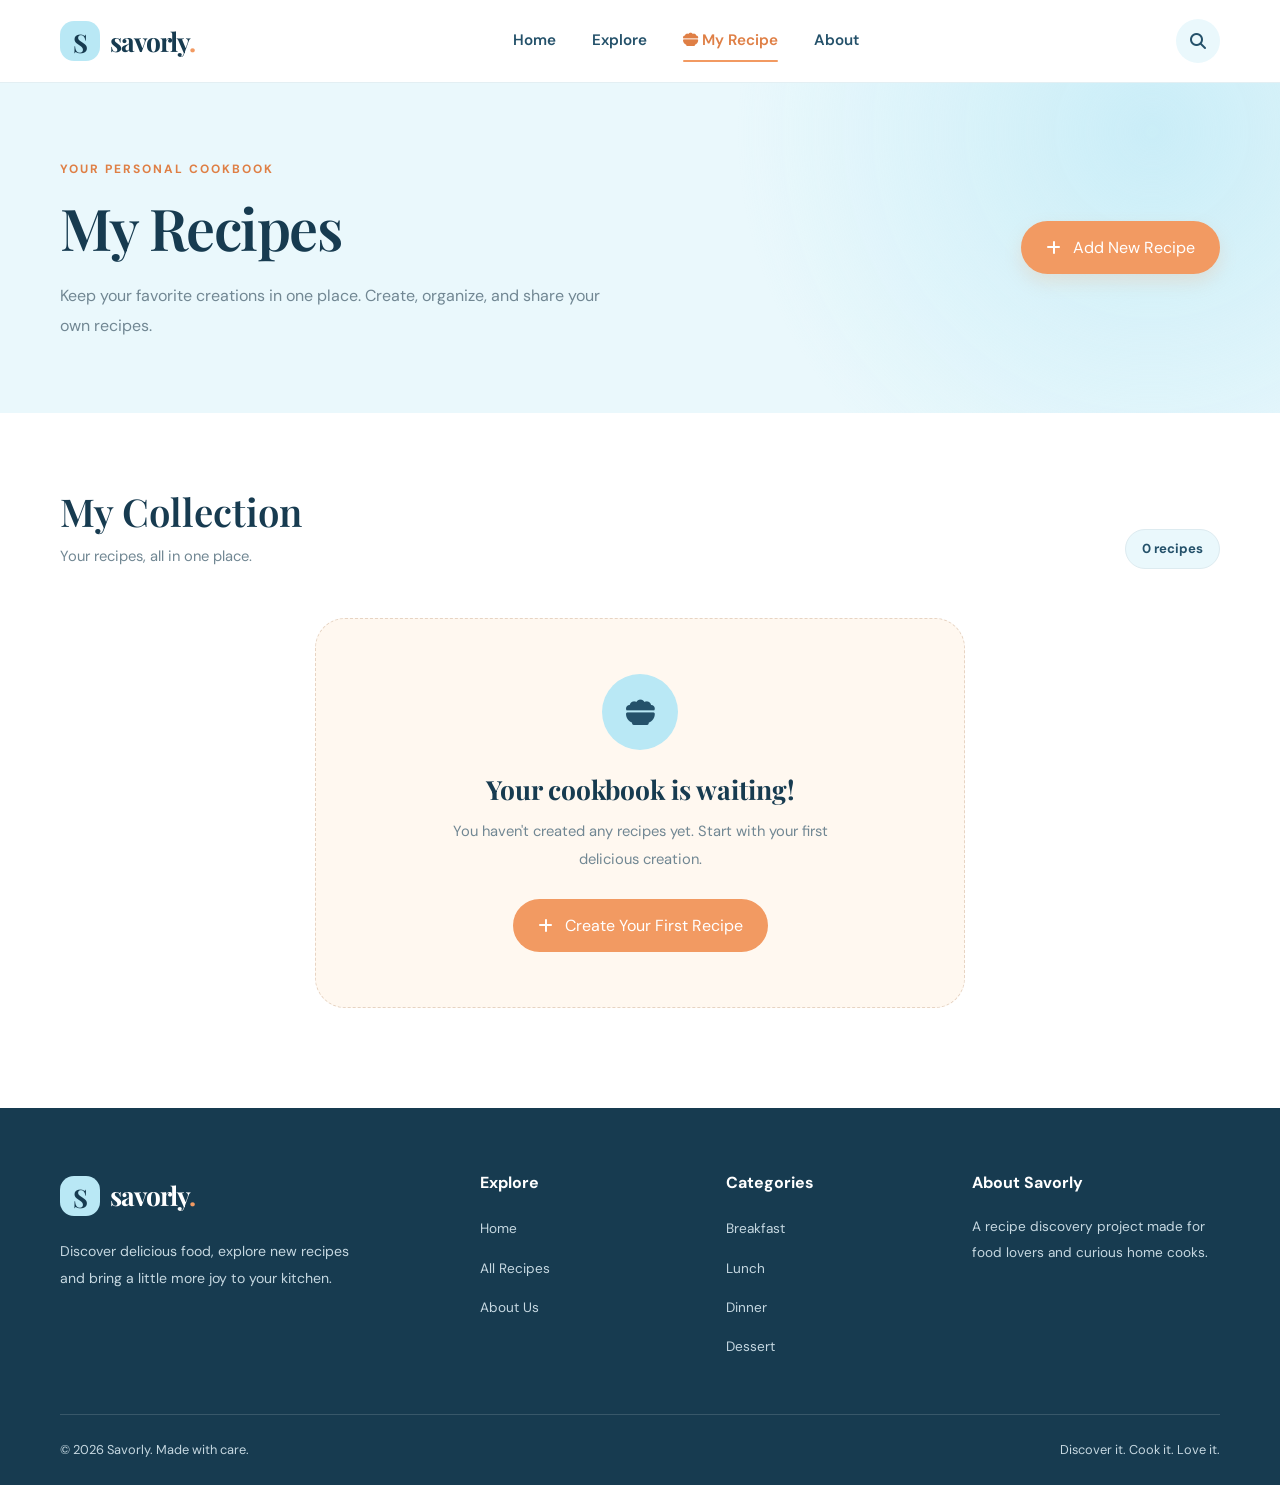
<file: savorly/my-recipes.html>
<!DOCTYPE html>
<html lang="en">
<head>
    <meta charset="UTF-8">
    <meta name="viewport" content="width=device-width, initial-scale=1.0">

    <title>My Recipes | Savorly</title>

    <link rel="stylesheet" href="/assets/css/styles.css">
    <link rel="stylesheet" href="/assets/css/my-recipes.css">

    <!-- Font Awesome icons -->
    <link
        rel="stylesheet"
        href="https://cdnjs.cloudflare.com/ajax/libs/font-awesome/6.7.2/css/all.min.css"
    >
</head>

<body>
    <!-- HEADER -->
    <header class="header">
        <nav class="navbar container">

            <!-- Brand -->
            <a href="index.html" class="brand" >
                <span class="brand-icon">S</span>
                <span class="brand-name">savorly<span>.</span></span>
            </a>

            <!-- Navigation links -->
            <ul class="nav-menu">
                <li>
                    <a href="index.html" class="nav-link ">Home</a>
                </li>
                <li>
                    <a href="explore.html" class="nav-link">Explore</a>
                </li>
                <li>
                    <a href="my-recipes.html" class="nav-link active">
                        <span ><i class="fa-solid fa-bowl-food"></i></span>
                        My Recipe
                    </a>
                </li>
                
                <li>
                    <a href="about.html" class="nav-link">About</a>
                </li>
                
            </ul>

            <!-- Search -->
            <a href="explore.html" class="search-button">
                <i class="fa-solid fa-magnifying-glass"></i>
            </a>

        </nav>
    </header>


    <main class="my-recipes-page">

        <!-- PAGE INTRODUCTION -->
        <section class="my-recipes-hero">
            <div class="container my-recipes-hero-content">

                <div class="my-recipes-heading">
                    <span class="eyebrow">YOUR PERSONAL COOKBOOK</span>

                    <h1>My Recipes</h1>

                    <p>
                        Keep your favorite creations in one place.
                        Create, organize, and share your own recipes.
                    </p>
                </div>

                <button
                    type="button"
                    class="button my-recipes-add-button"
                    id="add-recipe-button"
                >
                    <i class="fa-solid fa-plus"></i>
                    Add New Recipe
                </button>

            </div>
        </section>


        <!-- RECIPE COLLECTION -->
        <section class="my-recipes-section">
            <div class="container">

                <div class="my-recipes-toolbar">
                    <div>
                        <h2>My Collection</h2>
                        <p>Your recipes, all in one place.</p>
                    </div>

                    <span
                        class="my-recipes-count"
                        id="my-recipes-count"
                    >
                        0 recipes
                    </span>
                </div>


                <!-- JavaScript will render recipe cards here -->
                <div
                    class="my-recipes-grid"
                    id="my-recipes-grid"
                ></div>


                <!-- Empty state: shown when there are no user recipes -->
                <div
                    class="my-recipes-empty"
                    id="my-recipes-empty"
                >
                    <div class="my-recipes-empty-icon">
                        <i class="fa-solid fa-bowl-food"></i>
                    </div>

                    <h3>Your cookbook is waiting!</h3>

                    <p>
                        You haven't created any recipes yet.
                        Start with your first delicious creation.
                    </p>

                    <button
                        type="button"
                        class="button"
                        id="empty-add-recipe-button"
                    >
                        <i class="fa-solid fa-plus"></i>
                        Create Your First Recipe
                    </button>
                </div>

            </div>
        </section>


        <!-- ADD / EDIT RECIPE FORM -->
        <section
            class="my-recipe-form-section"
            id="my-recipe-form-section"
            hidden
        >
            <div class="container">

                <div class="my-recipe-form-card">

                    <div class="my-recipe-form-heading">
                        <div>
                            <span class="eyebrow">MAKE IT YOUR OWN</span>
                            <h2 id="recipe-form-title">Create a Recipe</h2>
                            <p>
                                Add the details so you can cook it again
                                whenever you like.
                            </p>
                        </div>

                        <button
                            type="button"
                            class="my-recipe-close-button"
                            id="cancel-recipe-button"
                            aria-label="Close recipe form"
                        >
                            <i class="fa-solid fa-xmark"></i>
                        </button>
                    </div>


                    <form id="my-recipe-form">

                        <!-- Used to distinguish editing from creating -->
                        <input
                            type="hidden"
                            id="edit-recipe-id"
                            name="id"
                        >


                        <div class="my-recipe-form-grid">

                            <!-- Recipe name -->
                            <div class="form-group">
                                <label for="recipe-title">
                                    Recipe Name
                                </label>

                                <input
                                    type="text"
                                    id="recipe-title"
                                    name="title"
                                    placeholder="e.g. Creamy Mushroom Pasta"
                                    required
                                    maxlength="100"
                                >
                            </div>


                            <!-- Image path or URL -->
                            <div class="form-group">
                                <label for="recipe-image">
                                    Image URL or Path
                                </label>

                                <input
                                    type="text"
                                    id="recipe-image"
                                    name="image"
                                    placeholder="assets/image/my-dish.jpg"
                                    required
                                >
                            </div>


                            <!-- Description -->
                            <div class="form-group form-group-full">
                                <label for="recipe-description">
                                    Description
                                </label>

                                <textarea
                                    id="recipe-description"
                                    name="description"
                                    rows="3"
                                    placeholder="What makes this recipe special?"
                                    required
                                ></textarea>
                            </div>


                            <!-- Category -->
                            <div class="form-group">
                                <label for="recipe-category">
                                    Meal Type
                                </label>

                                <select
                                    id="recipe-category"
                                    name="mealType"
                                    required
                                >
                                    <option value="">Choose a category</option>
                                    <option value="Breakfast">Breakfast</option>
                                    <option value="Lunch">Lunch</option>
                                    <option value="Dinner">Dinner</option>
                                    <option value="Dessert">Dessert</option>
                                    <option value="Snack">Snack</option>
                                    <option value="Drinks">Drinks</option>
                                </select>
                            </div>


                            <!-- Difficulty -->
                            <div class="form-group">
                                <label for="recipe-difficulty">
                                    Difficulty
                                </label>

                                <select
                                    id="recipe-difficulty"
                                    name="difficulty"
                                    required
                                >
                                    <option value="">Choose difficulty</option>
                                    <option value="Easy">Easy</option>
                                    <option value="Medium">Medium</option>
                                    <option value="Hard">Hard</option>
                                </select>
                            </div>


                            <!-- Preparation time -->
                            <div class="form-group">
                                <label for="recipe-prep-time">
                                    Preparation Time (min)
                                </label>

                                <input
                                    type="number"
                                    id="recipe-prep-time"
                                    name="prepTime"
                                    min="0"
                                    max="1440"
                                    value="0"
                                    required
                                >
                            </div>


                            <!-- Cooking time -->
                            <div class="form-group">
                                <label for="recipe-cooking-time">
                                    Cooking Time (min)
                                </label>

                                <input
                                    type="number"
                                    id="recipe-cooking-time"
                                    name="cookingTime"
                                    min="0"
                                    max="1440"
                                    value="0"
                                    required
                                >
                            </div>


                            <!-- Servings -->
                            <div class="form-group">
                                <label for="recipe-servings">
                                    Servings
                                </label>

                                <input
                                    type="number"
                                    id="recipe-servings"
                                    name="servings"
                                    min="0"
                                    max="100"
                                    value="0"
                                    required
                                >
                            </div>


                            <!-- Tags -->
                            <div class="form-group">
                                <label for="recipe-tags">
                                    Tags
                                </label>

                                <input
                                    type="text"
                                    id="recipe-tags"
                                    name="tags"
                                    placeholder="quick, healthy, simple"
                                >

                                <small>Separate tags with commas.</small>
                            </div>


                            <!-- Ingredients -->
                            <div class="form-group form-group-full">
                                <label for="recipe-ingredients">
                                    Ingredients
                                </label>

                                <textarea
                                    id="recipe-ingredients"
                                    name="ingredients"
                                    rows="5"
                                    placeholder="Pasta | 200 | g&#10;Olive oil | 2 | tbsp&#10;Salt | 1 | tsp"
                                    required
                                ></textarea>

                                <small>
                                    Enter one ingredient per line:
                                    name | quantity | unit
                                </small>
                            </div>


                            <!-- Instructions -->
                            <div class="form-group form-group-full">
                                <label for="recipe-instructions">
                                    Cooking Instructions
                                </label>

                                <textarea
                                    id="recipe-instructions"
                                    name="instructions"
                                    rows="5"
                                    placeholder="Cook pasta | Boil pasta until tender.&#10;Prepare sauce | Heat oil and add ingredients."
                                    required
                                ></textarea>

                                <small>
                                    Enter one step per line:
                                    step title | description
                                </small>
                            </div>


                            <!-- Tips -->
                            <div class="form-group form-group-full">
                                <label for="recipe-tips">
                                    Cooking Tips (Optional)
                                </label>

                                <textarea
                                    id="recipe-tips"
                                    name="tips"
                                    rows="2"
                                    placeholder="Any helpful tips for this recipe?"
                                ></textarea>
                            </div>

                        </div>


                        <div class="my-recipe-form-actions">

                            <button
                                type="button"
                                class="button button-outline"
                                id="discard-recipe-button"
                            >
                                Cancel
                            </button>

                            <button
                                type="submit"
                                class="button"
                                id="save-recipe-button"
                            >
                                <i class="fa-solid fa-floppy-disk"></i>
                                Save Recipe
                            </button>

                        </div>

                    </form>

                </div>

            </div>
        </section>

    </main>


    <!-- FOOTER -->
    <footer class="footer">

        <div class="footer-container container">

            <!-- Brand information -->
            <div class="footer-brand">
                <a href="index.html" class="brand">
                    <span class="brand-icon">S</span>
                    <span class="brand-name">savorly<span>.</span></span>
                </a>

                <p>
                    Discover delicious food, explore new recipes
                    and bring a little more joy to your kitchen.
                </p>
            </div>


            <!-- Quick links -->
            <div class="footer-column">
                <h3>Explore</h3>

                <ul>
                    <li><a href="index.html">Home</a></li>
                    <li><a href="explore.html">All Recipes</a></li>
                    <li><a href="about.html">About Us</a></li>
                </ul>
            </div>


            <!-- Recipe categories -->
            <div class="footer-column">
                <h3>Categories</h3>

                <ul>
                    <li><a href="explore.html?category=breakfast">
                        Breakfast
                    </a></li>

                    <li><a href="explore.html?category=lunch">
                        Lunch
                    </a></li>

                    <li><a href="explore.html?category=dinner">
                        Dinner
                    </a></li>

                    <li><a href="explore.html?category=dessert">
                        Dessert
                    </a></li>
                </ul>
            </div>


            <!-- Project information -->
            <div class="footer-column">
                <h3>About Savorly</h3>

                <p>
                    A recipe discovery project made for food lovers
                    and curious home cooks.
                </p>
            </div>

        </div>


        <div class="footer-bottom container">
            <p>© 2026 Savorly. Made with care.</p>
            <p>Discover it. Cook it. Love it.</p>
        </div>

    </footer>


    <!-- Shared data functions must load before page-specific JS -->
    <script src="/assets/css/recipe.css"></script>
    <script src="/assets/js/my-recipes.js"></script>

</body>
</html>
</file>
<file: assets/css/styles.css>
/* ==================================================
   1. GOOGLE FONTS
================================================== */

@import url('https://fonts.googleapis.com/css2?family=DM+Sans:wght@400;500;600;700&family=Playfair+Display:wght@500;600;700&display=swap');


/* ==================================================
   2. COLOR VARIABLES & GLOBAL SETTINGS
================================================== */

:root {
    --celeste: #B9E8F5;
    --celeste-light: #EAF8FC;
    --celeste-dark: #72C9E2;

    --cream: #FFF8F0;
    --white: #FFFFFF;
    --skin: #F4E4D5;

    --orange: #F29A62;
    --orange-dark: #DF7F45;

    --blue: #24516A;
    --blue-dark: #173B50;

    --text: #294B5D;
    --text-light: #718793;
    --border: #DDEBF0;

    --font-body: 'DM Sans', sans-serif;
    --font-heading: 'Playfair Display', serif;

    --container-width: 1160px;

    --radius-sm: 12px;
    --radius-md: 20px;
    --radius-lg: 30px;

    --shadow-soft: 0 10px 35px rgba(36, 81, 106, 0.08);
    --transition: 0.3s ease;
}




* {
    margin: 0;
    padding: 0;
    box-sizing: border-box;
}

html {
    scroll-behavior: smooth;
    scroll-padding-top: 100px;
}

body {
    font-family: var(--font-body);
    background-color: var(--white);
    color: var(--text);
    line-height: 1.7;
    overflow-x: hidden;
}

img {
    display: block;
    width: 100%;
    max-width: 100%;
}

a {
    color: inherit;
    text-decoration: none;
}

button,
input {
    font: inherit;
}

button {
    cursor: pointer;
}

ul {
    list-style: none;
}

.container {
    width: min(
        var(--container-width),
        calc(100% - 48px)
    );

    margin-inline: auto;
}

section {
    scroll-margin-top: 100px;
}

::selection {
    background-color: var(--celeste);
    color: var(--blue-dark);
}


/* ==================================================
   4. TYPOGRAPHY
================================================== */

h1,
h2,
h3 {
    color: var(--blue-dark);
    line-height: 1.2;
}

h1,
h2 {
    font-family: var(--font-heading);
    font-weight: 600;
}

h1 {
    font-size: clamp(2.5rem, 4.5vw, 4.4rem);
}

h2 {
    font-size: clamp(2rem, 3.5vw, 3rem);
}

h3 {
    font-size: 1.25rem;
}

p {
    color: var(--text-light);
}

.eyebrow {
    display: inline-block;
    margin-bottom: 16px;

    color: var(--orange-dark);

    font-size: 0.75rem;
    font-weight: 700;
    letter-spacing: 2px;
    text-transform: uppercase;
}


/* ==================================================
   5. HEADER & NAVBAR
================================================== */

.header {
    position: fixed;
    top: 0;
    left: 0;

    width: 100%;
    z-index: 1000;

    background-color: rgba(255, 255, 255, 0.92);
    border-bottom: 1px solid rgba(221, 235, 240, 0.8);

    backdrop-filter: blur(16px);
    -webkit-backdrop-filter: blur(16px);
}

.navbar {
    min-height: 82px;

    display: flex;
    align-items: center;
    justify-content: space-between;

    gap: 32px;
}


/* Brand */

.brand {
    display: inline-flex;
    align-items: center;
    gap: 10px;

    flex-shrink: 0;
}

.brand-icon {
    width: 40px;
    height: 40px;

    display: grid;
    place-items: center;

    background-color: var(--celeste);
    color: var(--blue-dark);

    border-radius: 14px;

    font-family: var(--font-heading);
    font-size: 1.6rem;
    font-weight: 700;
}

.brand-name {
    color: var(--blue-dark);

    font-family: var(--font-heading);
    font-size: 1.65rem;
    font-weight: 700;
    letter-spacing: -1px;
}

.brand-name span {
    color: var(--orange);
}


/* Navigation menu */

.nav-menu {
    display: flex;
    align-items: center;
    justify-content: center;

    gap: 36px;
}

.nav-link {
    position: relative;

    display: inline-block;
    padding: 8px 0;

    color: var(--blue);
    font-size: 0.95rem;
    font-weight: 600;

    transition: color var(--transition);
}

.nav-link::after {
    content: '';

    position: absolute;
    left: 0;
    bottom: 0;

    width: 0;
    height: 2px;

    background-color: var(--orange);
    border-radius: 10px;

    transition: width var(--transition);
}

.nav-link:hover,
.nav-link.active {
    color: var(--orange-dark);
}

.nav-link:hover::after,
.nav-link.active::after {
    width: 100%;
}


/* Search button */

.search-button {
    width: 44px;
    height: 44px;

    display: grid;
    place-items: center;

    flex-shrink: 0;

    background-color: var(--celeste-light);
    color: var(--blue);

    border: 1px solid transparent;
    border-radius: 50%;

    transition:
        background-color var(--transition),
        color var(--transition),
        transform var(--transition);
}

.search-button:hover {
    background-color: var(--celeste);
    color: var(--blue-dark);
    transform: scale(1.06);
}


/* ==================================================
   6. HERO SLIDER
================================================== */

.hero {
    margin-top: 112px;
    margin-bottom: 100px;
}

.hero-slider {
    position: relative;

    overflow: hidden;

    background-color: var(--celeste-light);
    border-radius: var(--radius-lg);
}



/* Individual slide */

.hero-slide {
    display: grid;
    grid-template-columns: 1fr 1fr;
    align-items: center;
    gap: 32px;

    flex: 0 0 100%;
    width: 100%;
    min-width: 100%;
    box-sizing: border-box;

    min-height: 490px;
    padding: 58px 64px 92px;
}


/* Text content */

.hero-content {
    position: relative;
    z-index: 2;

    max-width: 480px;
}

.hero-content h1,
.hero-content h2 {
    margin-bottom: 22px;
    letter-spacing: -1.5px;
}

.hero-description {
    max-width: 410px;
    margin-bottom: 22px;

    font-size: 1rem;
    line-height: 1.9;
}

.hero-meta {
    display: flex;
    align-items: center;
    flex-wrap: wrap;

    gap: 10px;
    margin-bottom: 30px;

    color: var(--blue);
    font-size: 0.85rem;
    font-weight: 600;
}


/* Hero image */

.hero-image {
    position: relative;

    width: 100%;
    height: 350px;

    overflow: hidden;

    background-color: var(--skin);
    border-radius: 48% 48% 24px 24px;
    box-shadow: var(--shadow-soft);
}

.hero-image img {
    width: 100%;
    height: 100%;

    object-fit: cover;

    transition: transform 0.7s ease;
}

.hero-slide.active .hero-image img {
    animation: imageReveal 0.8s ease both;
}


/* ==================================================
   7. BUTTONS
================================================== */

.button {
    min-height: 48px;

    display: inline-flex;
    align-items: center;
    justify-content: center;

    gap: 12px;
    padding: 12px 24px;

    border: 1px solid transparent;
    border-radius: 50px;

    font-size: 0.9rem;
    font-weight: 700;

    transition:
        background-color var(--transition),
        color var(--transition),
        border-color var(--transition),
        transform var(--transition),
        box-shadow var(--transition);
}

.button-primary {
    background-color: var(--orange);
    color: var(--white);

    box-shadow: 0 8px 18px rgba(242, 154, 98, 0.2);
}

.button-primary:hover {
    background-color: var(--orange-dark);
    transform: translateY(-3px);

    box-shadow: 0 12px 25px rgba(242, 154, 98, 0.3);
}

.button-outline {
    min-height: 40px;
    padding: 9px 17px;

    background-color: transparent;
    color: var(--blue);

    border-color: var(--celeste-dark);

    font-size: 0.8rem;
}

.button-outline:hover {
    background-color: var(--celeste);
    border-color: var(--celeste);
    transform: translateY(-2px);
}


/* ==================================================
   8. SLIDER CONTROLS
================================================== */

.slider-controls {
    position: absolute;
    left: 64px;
    bottom: 28px;
    z-index: 5;

    display: flex;
    align-items: center;
    gap: 16px;
}

.slider-arrow {
    width: 38px;
    height: 38px;

    display: grid;
    place-items: center;

    background-color: var(--white);
    color: var(--blue);

    border: 1px solid var(--border);
    border-radius: 50%;

    font-size: 1.1rem;

    transition: all var(--transition);
}

.slider-arrow:hover {
    background-color: var(--blue);
    color: var(--white);
    border-color: var(--blue);
}

.slider-pagination {
    display: flex;
    align-items: center;
    gap: 8px;
}

.slider-dot {
    width: 8px;
    height: 8px;

    padding: 0;

    background-color: #B6D6E1;
    border: none;
    border-radius: 50%;

    transition:
        width var(--transition),
        background-color var(--transition);
}

 .slider-dot.active {
    width: 26px;

    background-color: var(--orange);
    border-radius: 20px;
} 


/* ==================================================
   9. SECTION HEADINGS
================================================== */

.section {
    margin-bottom: 110px;
}

.section-heading {
    display: flex;
    align-items: flex-end;
    justify-content: space-between;

    gap: 32px;
    margin-bottom: 38px;
}

.section-heading h2 {
    margin-bottom: 14px;
}

.section-heading p {
    max-width: 560px;
}

.text-link {
    display: inline-block;
    flex-shrink: 0;

    padding-bottom: 5px;

    color: var(--orange-dark);
    font-weight: 700;
    font-size: 0.9rem;

    transition:
        color var(--transition),
        transform var(--transition);
}

.text-link:hover {
    color: var(--blue-dark);
    transform: translateX(4px);
}


/* ==================================================
   10. RECIPE GRID
================================================== */

.recipe-grid {
    display: grid;

    grid-template-columns: repeat(3, minmax(0, 1fr));
    gap: 28px;
}


/* Recipe card */

.recipe-card {
    min-width: 0;
    overflow: hidden;

    background-color: var(--white);

    border: 1px solid var(--border);
    border-radius: var(--radius-md);

    transition:
        transform var(--transition),
        box-shadow var(--transition),
        border-color var(--transition);
}

.recipe-card:hover {
    transform: translateY(-7px);

    border-color: var(--celeste-dark);
    box-shadow: var(--shadow-soft);
}


/* Recipe image */

.recipe-image {
    display: block;

    height: 240px;
    overflow: hidden;

    background-color: var(--skin);
}

.recipe-image img {
    width: 100%;
    height: 100%;

    object-fit: cover;

    transition: transform 0.6s ease;
}

.recipe-card:hover .recipe-image img {
    transform: scale(1.06);
}


/* Recipe information */

.recipe-info {
    padding: 24px;
}

.recipe-category {
    display: inline-block;
    margin-bottom: 10px;

    color: var(--orange-dark);

    font-size: 0.7rem;
    font-weight: 700;
    letter-spacing: 1.5px;
}

.recipe-info h3 {
    margin-bottom: 12px;
}

.recipe-info h3 a {
    transition: color var(--transition);
}

.recipe-info h3 a:hover {
    color: var(--orange-dark);
}

.recipe-info > p {
    min-height: 54px;
    margin-bottom: 22px;

    font-size: 0.88rem;
    line-height: 1.8;
}


/* Bottom row */

.recipe-bottom {
    display: flex;
    align-items: center;
    justify-content: space-between;

    gap: 10px;
    padding-top: 18px;

    border-top: 1px solid var(--border);
}

.recipe-bottom > span {
    flex-shrink: 0;

    color: var(--blue);
    font-size: 0.8rem;
    font-weight: 600;
}


/* ==================================================
   11. DISCOVERY BANNER
================================================== */

.discovery-section {
    display: grid;
    grid-template-columns: 1fr 0.9fr;
    align-items: center;

    gap: 42px;

    margin-bottom: 100px;
    padding: 36px;

    overflow: hidden;

    background-color: var(--skin);
    border-radius: var(--radius-lg);
}

/* Left content */

.discovery-content {
    padding: 20px 0 20px 24px;
}

.discovery-content h2 {
    margin-bottom: 18px;
}

.discovery-content p {
    max-width: 460px;
    margin-bottom: 28px;

    line-height: 1.9;
}

/* Right kitchen image */

.discovery-image {
    width: 100%;
    height: 340px;

    overflow: hidden;

    background-color: var(--celeste);
    border-radius: 22px;
}

.discovery-image img {
    display: block;

    width: 100%;
    height: 100%;

    object-fit: cover;

}



/* Tablet */

@media (max-width: 960px) {
    .discovery-section {
        gap: 24px;
        padding: 28px;
    }

    .discovery-content {
        padding-left: 8px;
    }

    .discovery-image {
        height: 300px;
    }
}


/* Mobile */

@media (max-width: 600px) {
    .discovery-section {
        grid-template-columns: 1fr;
        gap: 24px;

        margin-bottom: 75px;
        padding: 24px;

        border-radius: 22px;
    }

    .discovery-content {
        padding: 8px 0 0;
    }

    .discovery-content h2 {
        font-size: 2.1rem;
    }

    .discovery-image {
        height: 240px;
        border-radius: 16px;
    }
}


/* ==================================================
   12. FOOTER
================================================== */

.footer {
    background-color: var(--blue-dark);
    color: var(--white);

    padding-top: 65px;
}

.footer-container {
    display: grid;

    grid-template-columns: 1.5fr 0.8fr 0.8fr 1fr;
    gap: 48px;

    padding-bottom: 55px;
}


/* Footer brand */

.footer .brand-name {
    color: var(--white);
}

.footer .brand-icon {
    background-color: var(--celeste);
}

.footer-brand > p {
    max-width: 290px;
    margin-top: 20px;

    color: #C6D8E1;
    font-size: 0.88rem;
    line-height: 1.9;
}


/* Footer columns */

.footer-column h3 {
    margin-bottom: 22px;

    color: var(--white);
    font-size: 1rem;
}

.footer-column ul {
    display: flex;
    flex-direction: column;
    gap: 12px;
}

.footer-column a,
.footer-column p {
    color: #C6D8E1;
    font-size: 0.85rem;

    transition: color var(--transition);
}

.footer-column a:hover {
    color: var(--orange);
}

.footer-column p {
    line-height: 1.9;
}


/* Copyright row */

.footer-bottom {
    display: flex;
    align-items: center;
    justify-content: space-between;

    gap: 20px;
    padding-top: 24px;
    padding-bottom: 24px;

    border-top: 1px solid rgba(255, 255, 255, 0.14);
}

.footer-bottom p {
    color: #C6D8E1;
    font-size: 0.8rem;
}


/* ==================================================
   13. ANIMATIONS
================================================== */

@keyframes slideFade {
    from {
        opacity: 0;
        transform: translateY(10px);
    }

    to {
        opacity: 1;
        transform: translateY(0);
    }
}

@keyframes imageReveal {
    from {
        opacity: 0.65;
        transform: scale(1.04);
    }

    to {
        opacity: 1;
        transform: scale(1);
    }
}

/* Slider */
.hero-slider {
    position: relative;
    overflow: hidden;
}

.hero-track {
    display: flex;
    width: 100%;
    transform: translateX(0);
    transition: none;
    will-change: transform;
}

.hero-track .hero-slide {
    flex: 0 0 100%;
    width: 100%;
    min-width: 100%;
    box-sizing: border-box;
}

.hero-track .hero-image img {
    width: 100%;
    height: 100%;
    object-fit: cover;
}
</file>
<file: assets/css/my-recipes.css>
/* ==================================================
   MY RECIPES PAGE
   Uses global variables from styles.css
================================================== */


/* ==================================================
   1. PAGE LAYOUT
================================================== */

.my-recipes-page {
    padding-top: 82px;
}

.my-recipes-page section {
    scroll-margin-top: 100px;
}

.my-recipes-page button,
.my-recipes-page input,
.my-recipes-page textarea,
.my-recipes-page select {
    font: inherit;
}


/* ==================================================
   2. HERO SECTION
================================================== */

.my-recipes-hero {
    padding: 72px 0;
    background:
        radial-gradient(
            circle at 90% 15%,
            rgba(185, 232, 245, 0.65),
            transparent 35%
        ),
        var(--celeste-light);
}

.my-recipes-hero-content {
    display: flex;
    align-items: center;
    justify-content: space-between;

    gap: 36px;
}

.my-recipes-heading {
    max-width: 650px;
}

.my-recipes-heading .eyebrow {
    margin-bottom: 14px;
}

.my-recipes-heading h1 {
    margin-bottom: 18px;
    letter-spacing: -1.5px;
}

.my-recipes-heading p {
    max-width: 540px;
    font-size: 1rem;
    line-height: 1.9;
}

.my-recipes-add-button {
    flex-shrink: 0;

    background-color: var(--orange);
    color: var(--white);

    box-shadow: 0 8px 18px rgba(242, 154, 98, 0.2);
}

.my-recipes-add-button:hover {
    background-color: var(--orange-dark);
    transform: translateY(-3px);

    box-shadow: 0 12px 25px rgba(242, 154, 98, 0.25);
}


/* ==================================================
   3. RECIPE COLLECTION SECTION
================================================== */

.my-recipes-section {
    min-height: 450px;
    padding: 75px 0 100px;
    background-color: var(--white);
}

.my-recipes-toolbar {
    display: flex;
    align-items: flex-end;
    justify-content: space-between;

    gap: 24px;
    margin-bottom: 34px;
}

.my-recipes-toolbar h2 {
    margin-bottom: 10px;
    font-size: clamp(1.8rem, 3vw, 2.5rem);
}

.my-recipes-toolbar p {
    font-size: 0.92rem;
}

.my-recipes-count {
    flex-shrink: 0;

    padding: 8px 16px;

    background-color: var(--celeste-light);
    color: var(--blue);

    border: 1px solid var(--border);
    border-radius: 30px;

    font-size: 0.82rem;
    font-weight: 700;
}


/* ==================================================
   4. USER RECIPE GRID
================================================== */

.my-recipes-grid {
    display: grid;
    grid-template-columns: repeat(3, minmax(0, 1fr));

    gap: 28px;
    align-items: stretch;
}


/* Individual recipe card */

.my-recipes-card {
    position: relative;
    min-width: 0;
    overflow: hidden;

    background-color: var(--white);

    border: 1px solid var(--border);
    border-radius: var(--radius-md);

    transition:
        transform var(--transition),
        box-shadow var(--transition),
        border-color var(--transition);
}

.my-recipes-card:hover {
    transform: translateY(-6px);

    border-color: var(--celeste-dark);
    box-shadow: var(--shadow-soft);
}


/* Card image */

.my-recipes-card-image {
    position: relative;
    display: block;

    height: 235px;
    overflow: hidden;

    background-color: var(--skin);
}

.my-recipes-card-image img {
    width: 100%;
    height: 100%;

    object-fit: cover;

    transition: transform 0.6s ease;
}

.my-recipes-card:hover .my-recipes-card-image img {
    transform: scale(1.06);
}


/* Category label */

.my-recipes-card-category {
    display: inline-block;
    margin-bottom: 10px;

    color: var(--orange-dark);

    font-size: 0.7rem;
    font-weight: 700;
    letter-spacing: 1.2px;
    text-transform: uppercase;
}


/* Card content */

.my-recipes-card-info {
    display: flex;
    flex-direction: column;

    min-height: 255px;
    padding: 22px;
}

.my-recipes-card-info h3 {
    margin-bottom: 10px;

    font-family: var(--font-heading);
    font-size: 1.3rem;
    line-height: 1.4;

    overflow-wrap: anywhere;
}

.my-recipes-card-info h3 a {
    transition: color var(--transition);
}

.my-recipes-card-info h3 a:hover {
    color: var(--orange-dark);
}

.my-recipes-card-description {
    display: -webkit-box;
    overflow: hidden;

    -webkit-box-orient: vertical;
    -webkit-line-clamp: 2;

    margin-bottom: 18px;

    font-size: 0.87rem;
    line-height: 1.8;
}


/* Time and difficulty */

.my-recipes-card-meta {
    display: flex;
    align-items: center;
    flex-wrap: wrap;

    gap: 12px;
    margin-top: auto;
    padding: 14px 0;

    border-top: 1px solid var(--border);

    color: var(--blue);
    font-size: 0.8rem;
    font-weight: 600;
}

.my-recipes-card-meta span {
    display: inline-flex;
    align-items: center;
    gap: 7px;
}

.my-recipes-card-meta i {
    color: var(--orange-dark);
}


/* Edit and Delete actions */

.my-recipes-card-actions {
    display: flex;
    gap: 10px;
    padding-top: 4px;
}

.my-recipes-edit-button,
.my-recipes-delete-button {
    flex: 1;

    min-height: 40px;
    padding: 9px 12px;

    display: inline-flex;
    align-items: center;
    justify-content: center;
    gap: 8px;

    border: 1px solid transparent;
    border-radius: 30px;

    font-size: 0.8rem;
    font-weight: 700;

    transition: all var(--transition);
}

.my-recipes-edit-button {
    background-color: var(--celeste-light);
    color: var(--blue);

    border-color: var(--celeste);
}

.my-recipes-edit-button:hover {
    background-color: var(--celeste);
    transform: translateY(-2px);
}

.my-recipes-delete-button {
    background-color: #FFF1ED;
    color: #B84B3B;

    border-color: #F4D4CB;
}

.my-recipes-delete-button:hover {
    background-color: #FBE0D8;
    border-color: #E9B9AC;
    transform: translateY(-2px);
}


/* ==================================================
   5. EMPTY STATE
================================================== */

.my-recipes-empty {
    max-width: 650px;
    margin: 15px auto 0;
    padding: 55px 30px;

    text-align: center;

    background-color: var(--cream);
    border: 1px dashed #E7D4C3;
    border-radius: var(--radius-lg);
}

.my-recipes-empty[hidden],
.my-recipe-form-section[hidden] {
    display: none !important;
}

.my-recipes-empty-icon {
    width: 76px;
    height: 76px;

    display: grid;
    place-items: center;

    margin: 0 auto 24px;

    background-color: var(--celeste);
    color: var(--blue);

    border-radius: 50%;
    font-size: 1.8rem;
}

.my-recipes-empty h3 {
    margin-bottom: 12px;

    font-family: var(--font-heading);
    font-size: 1.65rem;
}

.my-recipes-empty p {
    max-width: 420px;
    margin: 0 auto 25px;

    font-size: 0.92rem;
    line-height: 1.9;
}

.my-recipes-empty .button {
    background-color: var(--orange);
    color: var(--white);
}

.my-recipes-empty .button:hover {
    background-color: var(--orange-dark);
    transform: translateY(-2px);
}


/* ==================================================
   6. ADD / EDIT FORM SECTION
================================================== */

.my-recipe-form-section {
    padding: 80px 0;
    background-color: var(--celeste-light);
}

.my-recipe-form-card {
    max-width: 900px;
    margin-inline: auto;
    padding: 42px;

    background-color: var(--white);

    border: 1px solid var(--border);
    border-radius: var(--radius-lg);

    box-shadow: var(--shadow-soft);
}


/* Form heading */

.my-recipe-form-heading {
    display: flex;
    align-items: flex-start;
    justify-content: space-between;

    gap: 24px;
    margin-bottom: 34px;
    padding-bottom: 28px;

    border-bottom: 1px solid var(--border);
}

.my-recipe-form-heading .eyebrow {
    margin-bottom: 12px;
}

.my-recipe-form-heading h2 {
    margin-bottom: 12px;
    font-size: clamp(1.8rem, 3vw, 2.4rem);
}

.my-recipe-form-heading p {
    font-size: 0.9rem;
    line-height: 1.8;
}


/* Close button */

.my-recipe-close-button {
    width: 42px;
    height: 42px;

    display: grid;
    place-items: center;
    flex-shrink: 0;

    background-color: var(--celeste-light);
    color: var(--blue);

    border: 1px solid var(--border);
    border-radius: 50%;

    font-size: 1.1rem;

    transition: all var(--transition);
}

.my-recipe-close-button:hover {
    background-color: var(--celeste);
    transform: rotate(90deg);
}


/* Form grid */

.my-recipe-form-grid {
    display: grid;
    grid-template-columns: repeat(2, minmax(0, 1fr));

    gap: 24px;
}

.my-recipe-form-grid .form-group {
    display: flex;
    flex-direction: column;
    gap: 9px;

    min-width: 0;
}

.my-recipe-form-grid .form-group-full {
    grid-column: 1 / -1;
}


/* Labels */

.my-recipe-form-grid label {
    color: var(--blue-dark);

    font-size: 0.88rem;
    font-weight: 700;
}


/* Inputs, selects and textareas */

.my-recipe-form-grid input,
.my-recipe-form-grid select,
.my-recipe-form-grid textarea {
    width: 100%;
    min-width: 0;
    padding: 13px 15px;

    background-color: #FCFEFF;
    color: var(--text);

    border: 1px solid var(--border);
    border-radius: var(--radius-sm);
    outline: none;

    font-size: 0.9rem;
    line-height: 1.6;

    transition:
        border-color var(--transition),
        box-shadow var(--transition),
        background-color var(--transition);
}

.my-recipe-form-grid input,
.my-recipe-form-grid select {
    min-height: 48px;
}

.my-recipe-form-grid textarea {
    min-height: 110px;
    resize: vertical;
}

.my-recipe-form-grid input::placeholder,
.my-recipe-form-grid textarea::placeholder {
    color: #9AAEB8;
    opacity: 1;
}

.my-recipe-form-grid input:focus,
.my-recipe-form-grid select:focus,
.my-recipe-form-grid textarea:focus {
    background-color: var(--white);

    border-color: var(--celeste-dark);
    box-shadow: 0 0 0 4px rgba(114, 201, 226, 0.16);
}

.my-recipe-form-grid small {
    color: var(--text-light);
    font-size: 0.78rem;
    line-height: 1.7;
}


/* Form actions */

.my-recipe-form-actions {
    display: flex;
    align-items: center;
    justify-content: flex-end;

    flex-wrap: wrap;
    gap: 12px;

    margin-top: 34px;
    padding-top: 25px;

    border-top: 1px solid var(--border);
}

.my-recipe-form-actions #save-recipe-button {
    background-color: var(--orange);
    color: var(--white);
}

.my-recipe-form-actions #save-recipe-button:hover {
    background-color: var(--orange-dark);
    transform: translateY(-2px);
}

.my-recipe-form-actions #discard-recipe-button {
    background-color: var(--white);
}


/* ==================================================
   7. ACCESSIBILITY
================================================== */

.my-recipes-page button:focus-visible,
.my-recipes-page a:focus-visible {
    outline: 3px solid var(--celeste-dark);
    outline-offset: 3px;
}


/* ==================================================
   8. TABLET
================================================== */

@media (max-width: 960px) {
    .my-recipes-hero {
        padding: 60px 0;
    }

    .my-recipes-grid {
        grid-template-columns: repeat(2, minmax(0, 1fr));
        gap: 22px;
    }

    .my-recipes-card-image {
        height: 220px;
    }

    .my-recipe-form-card {
        padding: 32px;
    }
}


/* ==================================================
   9. MOBILE
================================================== */

@media (max-width: 600px) {
    .my-recipes-page {
        padding-top: 76px;
    }

    .my-recipes-hero {
        padding: 45px 0;
    }

    .my-recipes-hero-content {
        align-items: flex-start;
        flex-direction: column;
        gap: 24px;
    }

    .my-recipes-heading h1 {
        font-size: 2.5rem;
    }

    .my-recipes-heading p {
        font-size: 0.92rem;
    }

    .my-recipes-add-button {
        width: 100%;
    }

    .my-recipes-section {
        padding: 50px 0 70px;
    }

    .my-recipes-toolbar {
        align-items: flex-start;
        flex-direction: column;
        gap: 16px;
        margin-bottom: 26px;
    }

    .my-recipes-grid {
        grid-template-columns: 1fr;
        gap: 22px;
    }

    .my-recipes-card-image {
        height: 230px;
    }

    .my-recipes-card-info {
        min-height: auto;
        padding: 20px;
    }

    .my-recipes-empty {
        padding: 40px 22px;
        border-radius: var(--radius-md);
    }

    .my-recipes-empty h3 {
        font-size: 1.4rem;
    }

    .my-recipe-form-section {
        padding: 50px 0;
    }

    .my-recipe-form-card {
        padding: 24px 18px;
        border-radius: var(--radius-md);
    }

    .my-recipe-form-heading {
        gap: 12px;
    }

    .my-recipe-form-grid {
        grid-template-columns: 1fr;
        gap: 20px;
    }

    .my-recipe-form-grid .form-group-full {
        grid-column: auto;
    }

    .my-recipe-form-actions {
        align-items: stretch;
        flex-direction: column-reverse;
    }

    .my-recipe-form-actions .button {
        width: 100%;
    }
}
</file>
